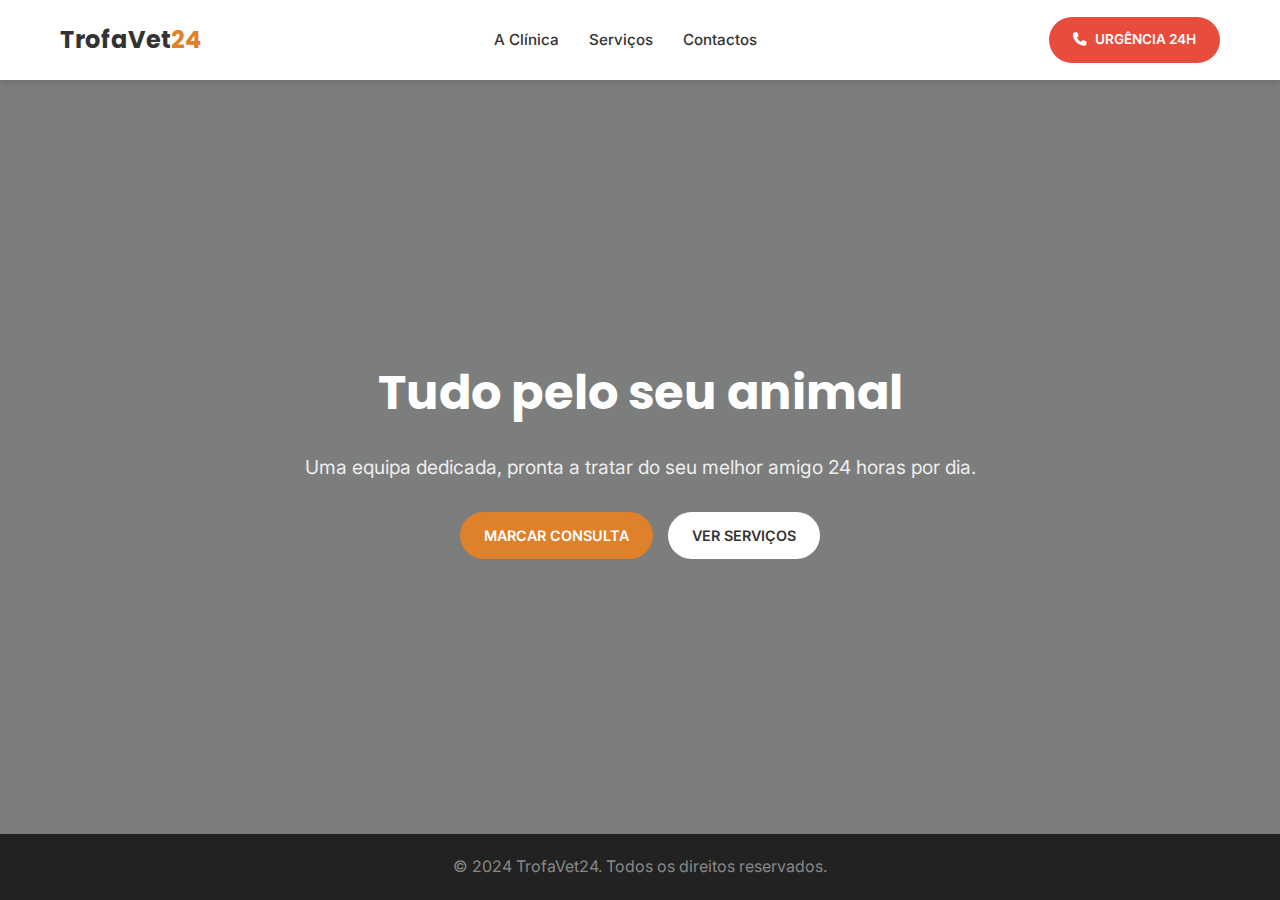
<file: index.html>
<!DOCTYPE html>
<html lang="pt-PT">
<head>
    <meta charset="UTF-8">
    <meta name="viewport" content="width=device-width, initial-scale=1.0">
    <title>TrofaVet24 | Home</title>
    <link rel="stylesheet" href="styles/style.css">
</head>
<body>
    <header>
        <div class="container nav-container">
            <a href="index.html" class="logo">TrofaVet<span>24</span></a>
            <nav>
                <ul class="nav-links">
                    <li><a href="clinic.html">A Clínica</a></li>
                    <li><a href="services.html">Serviços</a></li>
                    <li><a href="contacts.html">Contactos</a></li>
                </ul>
            </nav>
            <a href="tel:+351965303888" class="btn btn-urgency">
                <i class="fa-solid fa-phone"></i> <span class="desktop-only">Urgência 24H</span>
            </a>
            <div class="mobile-menu-btn"><i class="fa-solid fa-bars"></i></div>
        </div>
    </header>

    <section class="hero">
        <div class="container">
            <h1>Tudo pelo seu animal</h1>
            <p>Uma equipa dedicada, pronta a tratar do seu melhor amigo 24 horas por dia.</p>
            <div style="display: flex; gap: 15px; justify-content: center; flex-wrap: wrap;">
                <a href="contacts.html" class="btn btn-primary">Marcar Consulta</a>
                <a href="services.html" class="btn" style="background: white; color: var(--secondary-color);">Ver Serviços</a>
            </div>
        </div>
    </section>

    <footer>
        <p>© 2024 TrofaVet24. Todos os direitos reservados.</p>
    </footer>

    <script src="scripts/script.js"></script>
</body>
</html>
</file>
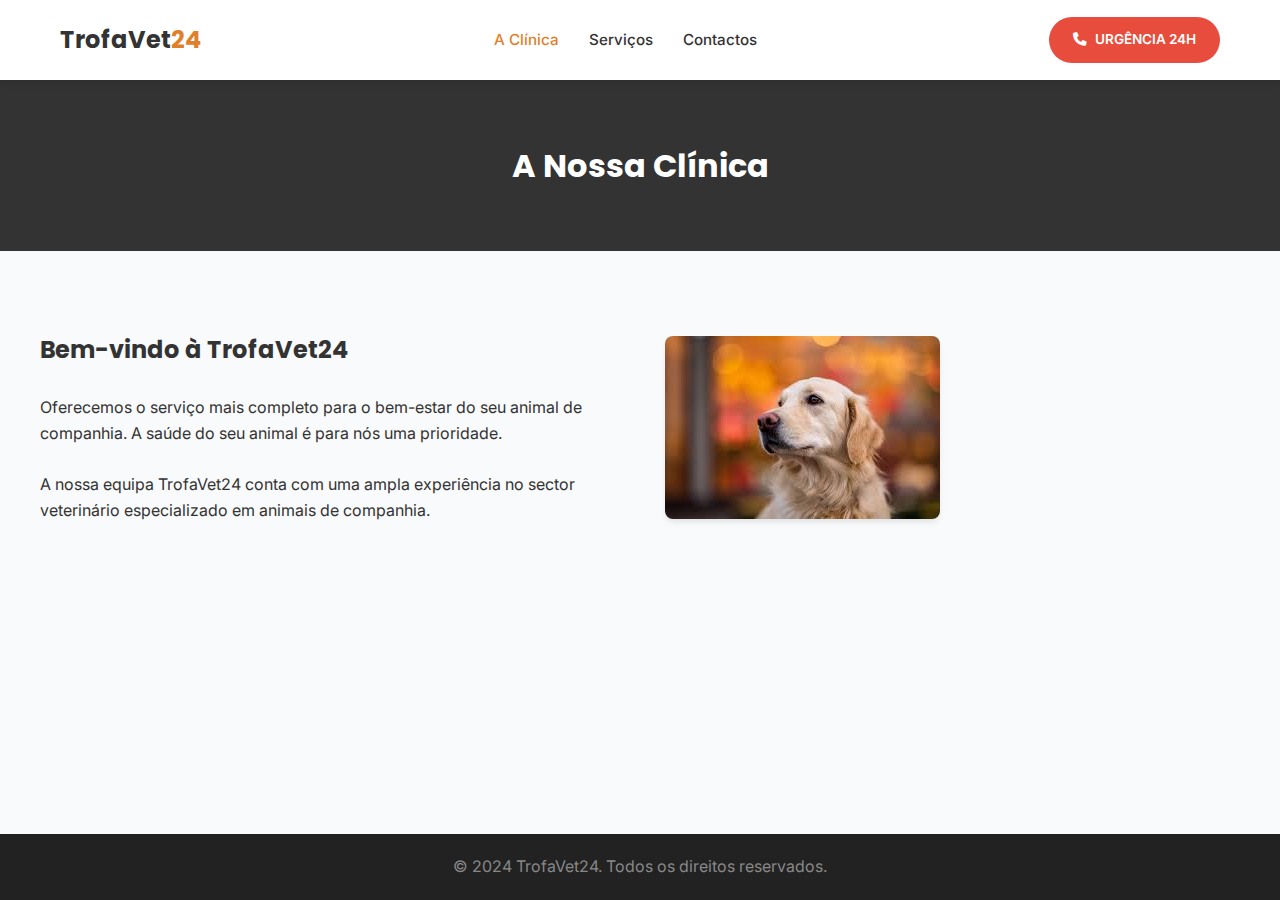
<file: clinic.html>
<!DOCTYPE html>
<html lang="pt-PT">
<head>
    <meta charset="UTF-8">
    <meta name="viewport" content="width=device-width, initial-scale=1.0">
    <title>TrofaVet24 | A Clínica</title>
    <link rel="stylesheet" href="styles/style.css">
</head>
<body>
    <header>
        <div class="container nav-container">
            <a href="index.html" class="logo">TrofaVet<span>24</span></a>
            <nav>
                <ul class="nav-links">
                    <li><a href="clinic.html" class="active">A Clínica</a></li>
                    <li><a href="services.html">Serviços</a></li>
                    <li><a href="contacts.html">Contactos</a></li>
                </ul>
            </nav>
            <a href="tel:+351965303888" class="btn btn-urgency">
                <i class="fa-solid fa-phone"></i> <span class="desktop-only">Urgência 24H</span>
            </a>
            <div class="mobile-menu-btn"><i class="fa-solid fa-bars"></i></div>
        </div>
    </header>

    <div class="page-header">
        <h1>A Nossa Clínica</h1>
    </div>

    <section class="section-padding container">
        <div class="about-grid">
            <div class="about-text">
                <h2>Bem-vindo à TrofaVet24</h2>
                <br>
                <p>Oferecemos o serviço mais completo para o bem-estar do seu animal de companhia. A saúde do seu animal é para nós uma prioridade.</p>
                <br>
                <p>A nossa equipa TrofaVet24 conta com uma ampla experiência no sector veterinário especializado em animais de companhia.</p>
            </div>
            <div class="about-img">
                <img src="img/banner.jfif" alt="Equipa Veterinária">
            </div>
        </div>
    </section>

    <footer>
        <p>© 2024 TrofaVet24. Todos os direitos reservados.</p>
    </footer>
    <script src="scripts/script.js"></script>
</body>
</html>
</file>
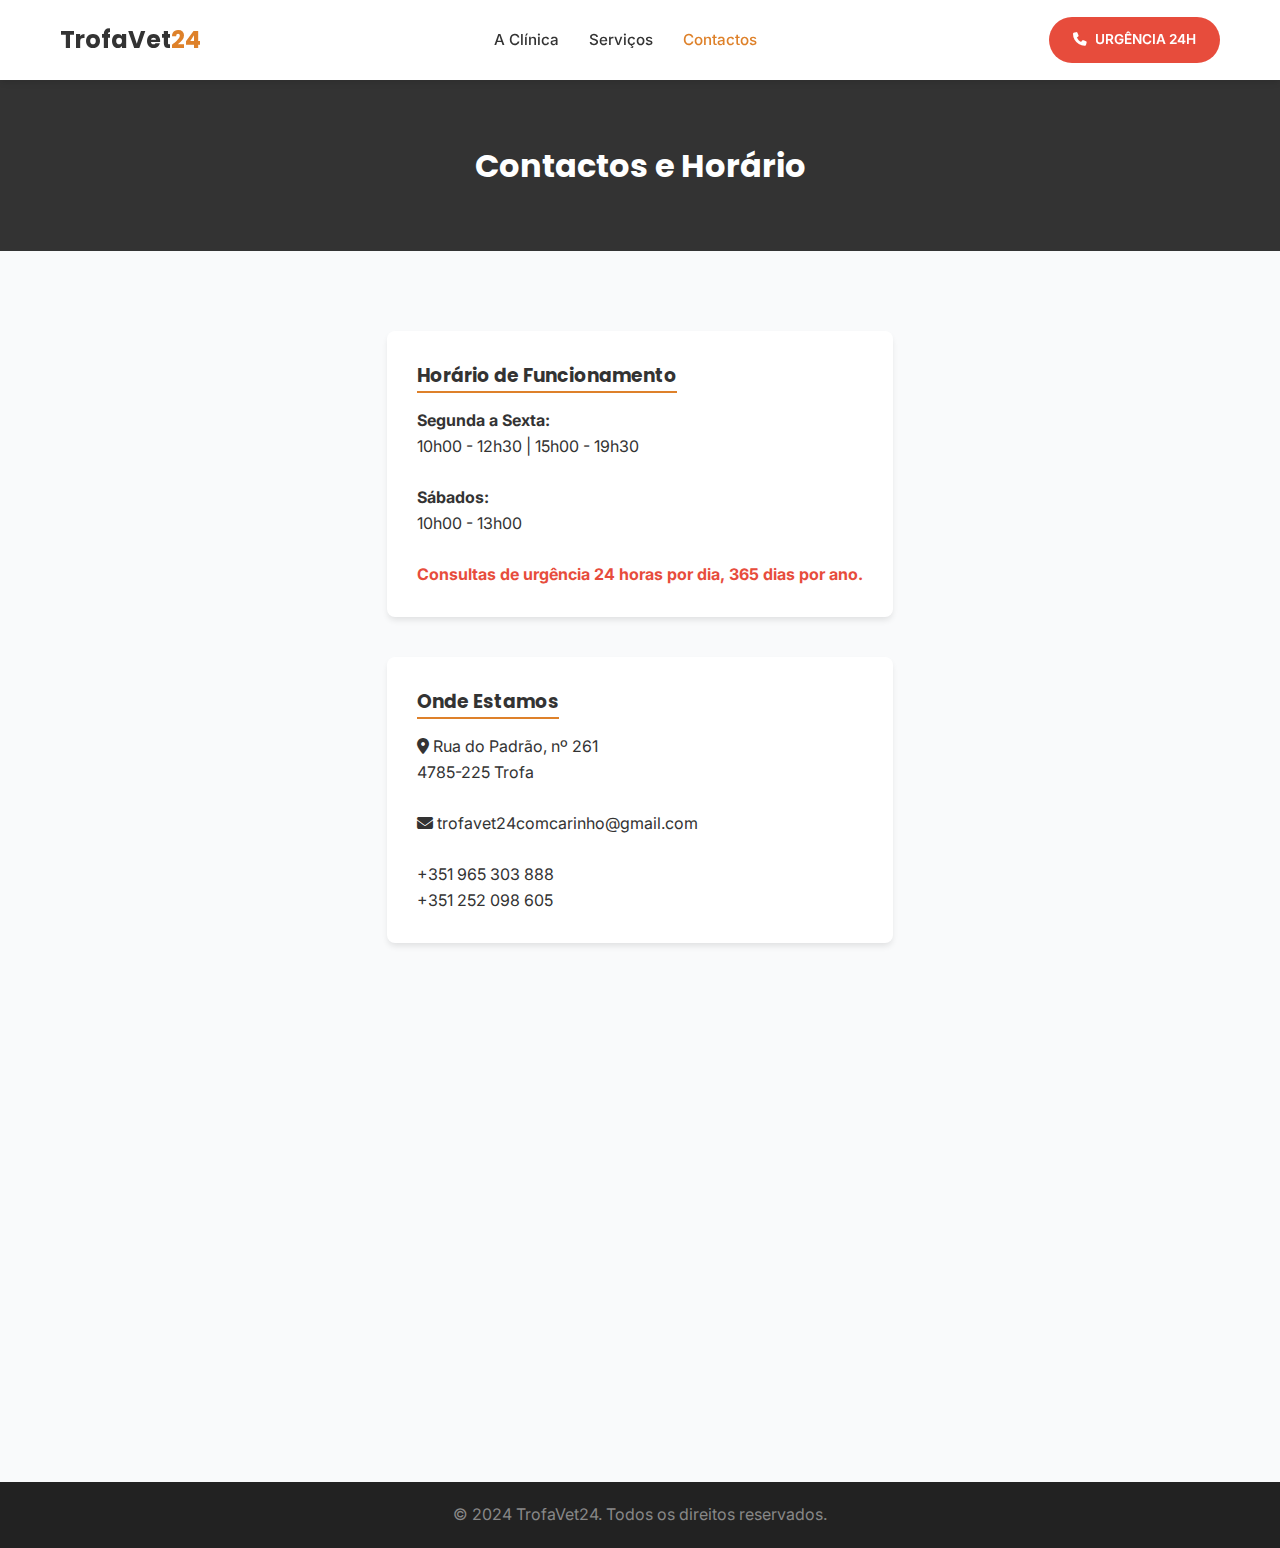
<file: contacts.html>
<!DOCTYPE html>
<html lang="pt-PT">
<head>
    <meta charset="UTF-8">
    <meta name="viewport" content="width=device-width, initial-scale=1.0">
    <title>TrofaVet24 | Contactos</title>
    <link rel="stylesheet" href="styles/style.css">
</head>
<body>
    <header>
        <div class="container nav-container">
            <a href="index.html" class="logo">TrofaVet<span>24</span></a>
            <nav>
                <ul class="nav-links">
                    <li><a href="clinic.html">A Clínica</a></li>
                    <li><a href="services.html">Serviços</a></li>
                    <li><a href="contacts.html" class="active">Contactos</a></li>
                </ul>
            </nav>
            <a href="tel:+351965303888" class="btn btn-urgency">
                <i class="fa-solid fa-phone"></i> <span class="desktop-only">Urgência 24H</span>
            </a>
            <div class="mobile-menu-btn"><i class="fa-solid fa-bars"></i></div>
        </div>
    </header>

    <div class="page-header">
        <h1>Contactos e Horário</h1>
    </div>

    <section class="section-padding container">
        <div class="info-grid">
            <div class="info-box">
                <h3>Horário de Funcionamento</h3>
                <p><strong>Segunda a Sexta:</strong><br>10h00 - 12h30 | 15h00 - 19h30</p>
                <br>
                <p><strong>Sábados:</strong><br>10h00 - 13h00</p>
                <br>
                <p style="color: var(--danger); font-weight: bold;">Consultas de urgência 24 horas por dia, 365 dias por ano.</p>
            </div>

            <div class="info-box">
                <h3>Onde Estamos</h3>
                <p><i class="fa-solid fa-location-dot"></i> Rua do Padrão, nº 261<br>4785-225 Trofa</p>
                <br>
                <p><i class="fa-solid fa-envelope"></i> trofavet24comcarinho@gmail.com</p>
                <br>
                <p><a href="tel:+351965303888">+351 965 303 888</a></p>
                <p><a href="tel:+351252098605">+351 252 098 605</a></p>
            </div>
        </div>

        <br><br>
        
        <div class="map-container">
            <iframe src="https://maps.google.com/maps?width=100%25&amp;height=400&amp;hl=en&amp;q=R.%20Padr%C3%A3o%20261,%204785-225%20Trofa,%20Portugal+(Hospital%20TrofaVet24)&amp;t=&amp;z=17&amp;ie=UTF8&amp;iwloc=B&amp;output=embed" loading="lazy"></iframe>
        </div>
    </section>

    <footer>
        <p>© 2024 TrofaVet24. Todos os direitos reservados.</p>
    </footer>
    <script src="scripts/script.js"></script>
</body>

</html>
</file>
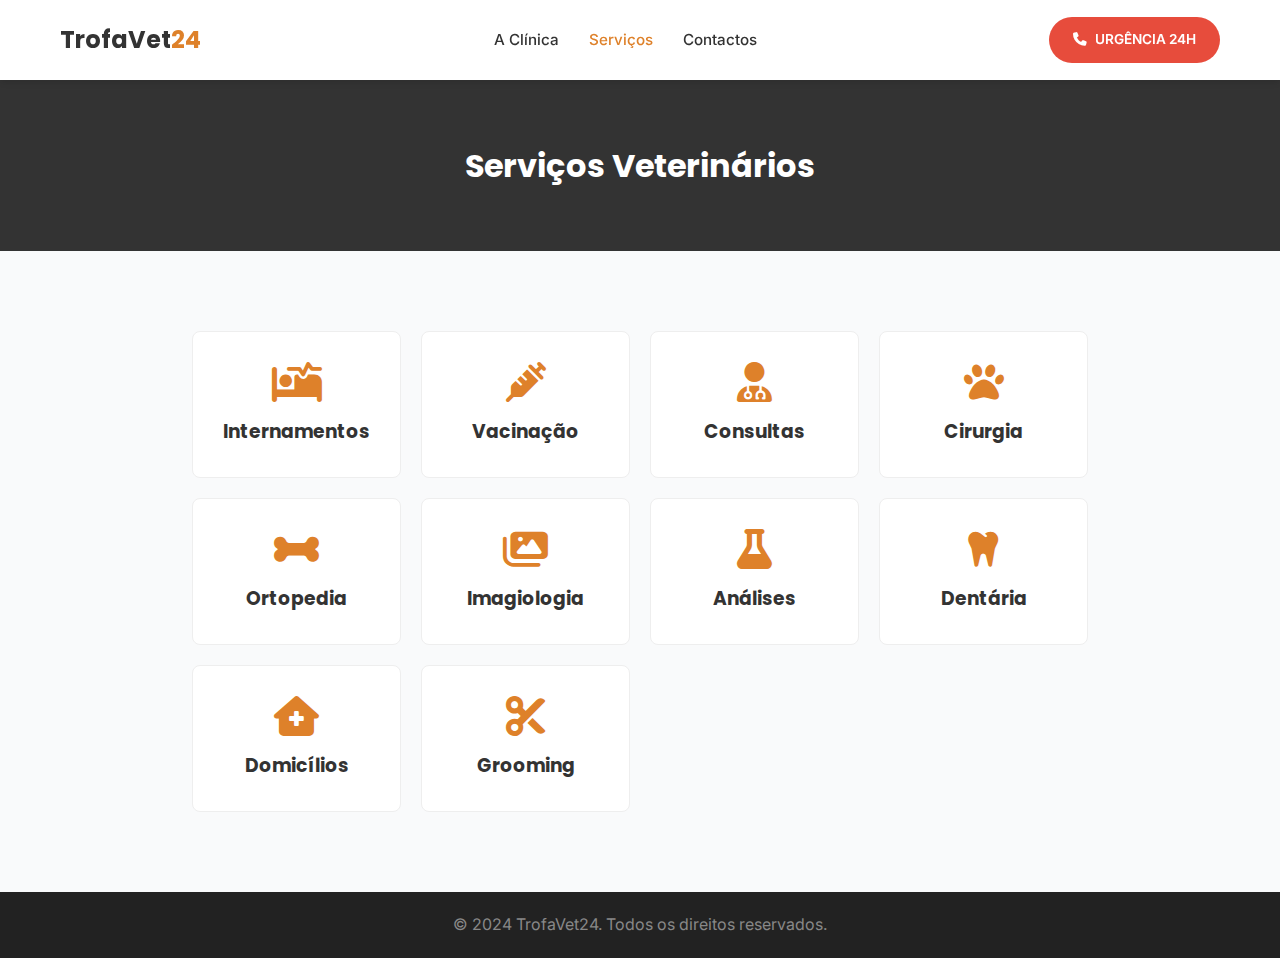
<file: services.html>
<!DOCTYPE html>
<html lang="pt-PT">
<head>
    <meta charset="UTF-8">
    <meta name="viewport" content="width=device-width, initial-scale=1.0">
    <title>TrofaVet24 | Serviços</title>
    <link rel="stylesheet" href="styles/style.css">
</head>
<body>
    <header>
        <div class="container nav-container">
            <a href="index.html" class="logo">TrofaVet<span>24</span></a>
            <nav>
                <ul class="nav-links">
                    <li><a href="clinic.html">A Clínica</a></li>
                    <li><a href="services.html" class="active">Serviços</a></li>
                    <li><a href="contacts.html">Contactos</a></li>
                </ul>
            </nav>
            <a href="tel:+351965303888" class="btn btn-urgency">
                <i class="fa-solid fa-phone"></i> <span class="desktop-only">Urgência 24H</span>
            </a>
            <div class="mobile-menu-btn"><i class="fa-solid fa-bars"></i></div>
        </div>
    </header>

    <div class="page-header">
        <h1>Serviços Veterinários</h1>
    </div>

    <section class="section-padding container">
        <div class="services-grid">
            <div class="service-card"><i class="fa-solid fa-bed-pulse"></i><h3>Internamentos</h3></div>
            <div class="service-card"><i class="fa-solid fa-syringe"></i><h3>Vacinação</h3></div>
            <div class="service-card"><i class="fa-solid fa-user-doctor"></i><h3>Consultas</h3></div>
            <div class="service-card"><i class="fa-solid fa-paw"></i><h3>Cirurgia</h3></div>
            <div class="service-card"><i class="fa-solid fa-bone"></i><h3>Ortopedia</h3></div>
            <div class="service-card"><i class="fa-solid fa-images"></i><h3>Imagiologia</h3></div>
            <div class="service-card"><i class="fa-solid fa-flask"></i><h3>Análises</h3></div>
            <div class="service-card"><i class="fa-solid fa-tooth"></i><h3>Dentária</h3></div>
            <div class="service-card"><i class="fa-solid fa-house-medical"></i><h3>Domicílios</h3></div>
            <div class="service-card"><i class="fa-solid fa-scissors"></i><h3>Grooming</h3></div>
        </div>
    </section>

    <footer>
        <p>© 2024 TrofaVet24. Todos os direitos reservados.</p>
    </footer>
    <script src="scripts/script.js"></script>
</body>

</html>
</file>
<file: styles/style.css>
@import url('https://fonts.googleapis.com/css2?family=Inter:wght@300;400;600&family=Poppins:wght@500;700&display=swap');
@import url('https://cdnjs.cloudflare.com/ajax/libs/font-awesome/6.4.0/css/all.min.css');

:root {
    --primary-color: #DE812A;
    --secondary-color: #333333;
    --bg-light: #f9fafb;
    --white: #ffffff;
    --text-gray: #666666;
    --danger: #e74c3c;
    --shadow: 0 4px 6px -1px rgba(0, 0, 0, 0.1);
    --radius: 8px;
}

* { margin: 0; padding: 0; box-sizing: border-box; }

body {
    font-family: 'Inter', sans-serif;
    color: var(--secondary-color);
    line-height: 1.6;
    background-color: var(--bg-light);
    /* Correção do Footer Sticky */
    display: flex;
    flex-direction: column;
    min-height: 100vh;
}

h1, h2, h3 { font-family: 'Poppins', sans-serif; color: var(--secondary-color); }
a { text-decoration: none; transition: 0.3s; color: inherit; }
ul { list-style: none; }
img { max-width: 100%; display: block; }

/* Utilitários */
.container { max-width: 1200px; margin: 0 auto; padding: 0 20px; }
.section-padding { padding: 80px 0; }
.text-center { text-align: center; }

/* Botões */
.btn {
    display: inline-block;
    padding: 12px 24px;
    border-radius: 50px;
    font-weight: 600;
    text-transform: uppercase;
    font-size: 0.9rem;
    cursor: pointer;
}
.btn-primary { background-color: var(--primary-color); color: var(--white); }
.btn-primary:hover { background-color: #c46e1f; }
.btn-urgency { background-color: var(--danger); color: var(--white); display: flex; align-items: center; gap: 8px; font-size: 0.85rem;}
.btn-urgency:hover { background-color: #c0392b; }

/* Header & Nav */
header { background: var(--white); box-shadow: var(--shadow); position: sticky; top: 0; z-index: 1000; }
.nav-container { display: flex; justify-content: space-between; align-items: center; height: 80px; }
.logo { font-family: 'Poppins', sans-serif; font-weight: 700; font-size: 1.5rem; color: var(--secondary-color); }
.logo span { color: var(--primary-color); }

.nav-links { display: flex; gap: 30px; }
.nav-links a { font-weight: 500; font-size: 0.95rem; color: var(--secondary-color); }
.nav-links a:hover, .nav-links a.active { color: var(--primary-color); }

/* Hero Home (Corrigido para remover linha branca) */
.hero {
    background: linear-gradient(rgba(0,0,0,0.5), rgba(0,0,0,0.5)), url('https://images.unsplash.com/photo-1599443015574-be5fe8a05783?ixlib=rb-1.2.1&auto=format&fit=crop&w=1950&q=80');
    background-size: cover;
    background-position: center;
    /* Ocupa todo o espaço restante */
    flex: 1; 
    display: flex;
    align-items: center;
    justify-content: center;
    text-align: center;
    color: var(--white);
    min-height: 500px;
}
.hero h1 { font-size: 3rem; margin-bottom: 20px; color: var(--white); }
.hero p { font-size: 1.2rem; margin-bottom: 30px; color: #eee;}

/* Cabeçalhos das sub-páginas */
.page-header {
    background-color: var(--secondary-color);
    color: var(--white);
    padding: 60px 0;
    text-align: center;
}
.page-header h1 { color: var(--white); }

/* Grid de Serviços (Corrigido para 4 colunas) */
.services-grid {
    display: grid;
    grid-template-columns: repeat(4, 1fr); /* Força 4 colunas no PC */
    gap: 20px;
}
.service-card { background: var(--white); padding: 30px; border-radius: var(--radius); text-align: center; transition: 0.3s; border: 1px solid #eee; }
.service-card:hover { transform: translateY(-5px); box-shadow: var(--shadow); border-color: var(--primary-color); }
.service-card i { font-size: 2.5rem; color: var(--primary-color); margin-bottom: 15px; }

/* Grid Sobre */
.about-grid { display: grid; grid-template-columns: 1fr 1fr; gap: 50px; align-items: center; }
.about-img img { border-radius: var(--radius); box-shadow: var(--shadow); }

/* Contactos */
.info-grid { display: grid; grid-template-columns: repeat(auto-fit, minmax(300px, 1fr)); gap: 40px; }
.info-box { background: var(--white); padding: 30px; border-radius: var(--radius); box-shadow: var(--shadow); }
.info-box h3 { border-bottom: 2px solid var(--primary-color); display: inline-block; margin-bottom: 15px; }
.map-container iframe { width: 100%; height: 400px; border-radius: var(--radius); border: 0; }

/* Footer */
footer { background: #222; color: #888; text-align: center; padding: 20px; margin-top: auto; }

/* --- Responsivo (Mobile) --- */
@media (max-width: 1024px) {
    .services-grid { grid-template-columns: repeat(2, 1fr); }
}

@media (max-width: 768px) {
    .hero h1 { font-size: 2rem; }
    .about-grid { grid-template-columns: 1fr; }
    .services-grid { grid-template-columns: 1fr; }
    
    /* Mostrar o botão das 3 barras */
    .mobile-menu-btn {
        display: block;
        font-size: 1.8rem;
        cursor: pointer;
        color: var(--secondary-color);
        margin-left: 20px;
    }

    /* Menu Mobile */
    .nav-links {
        position: absolute;
        top: 80px;
        left: 0;
        width: 100%;
        background-color: var(--white);
        flex-direction: column;
        align-items: center;
        gap: 0;
        border-top: 1px solid #eee;
        box-shadow: 0 10px 15px rgba(0,0,0,0.1);
        max-height: 0;
        overflow: hidden;
        transition: max-height 0.4s ease-out;
    }
    .nav-links.active { max-height: 300px; }
    .nav-links li { width: 100%; text-align: center; }
    .nav-links a { display: block; padding: 20px; width: 100%; border-bottom: 1px solid #f0f0f0; }
    .nav-links a:hover { background-color: var(--bg-light); color: var(--primary-color); }
}

@media (min-width: 769px) {
    .mobile-menu-btn { display: none; }
}
</file>
